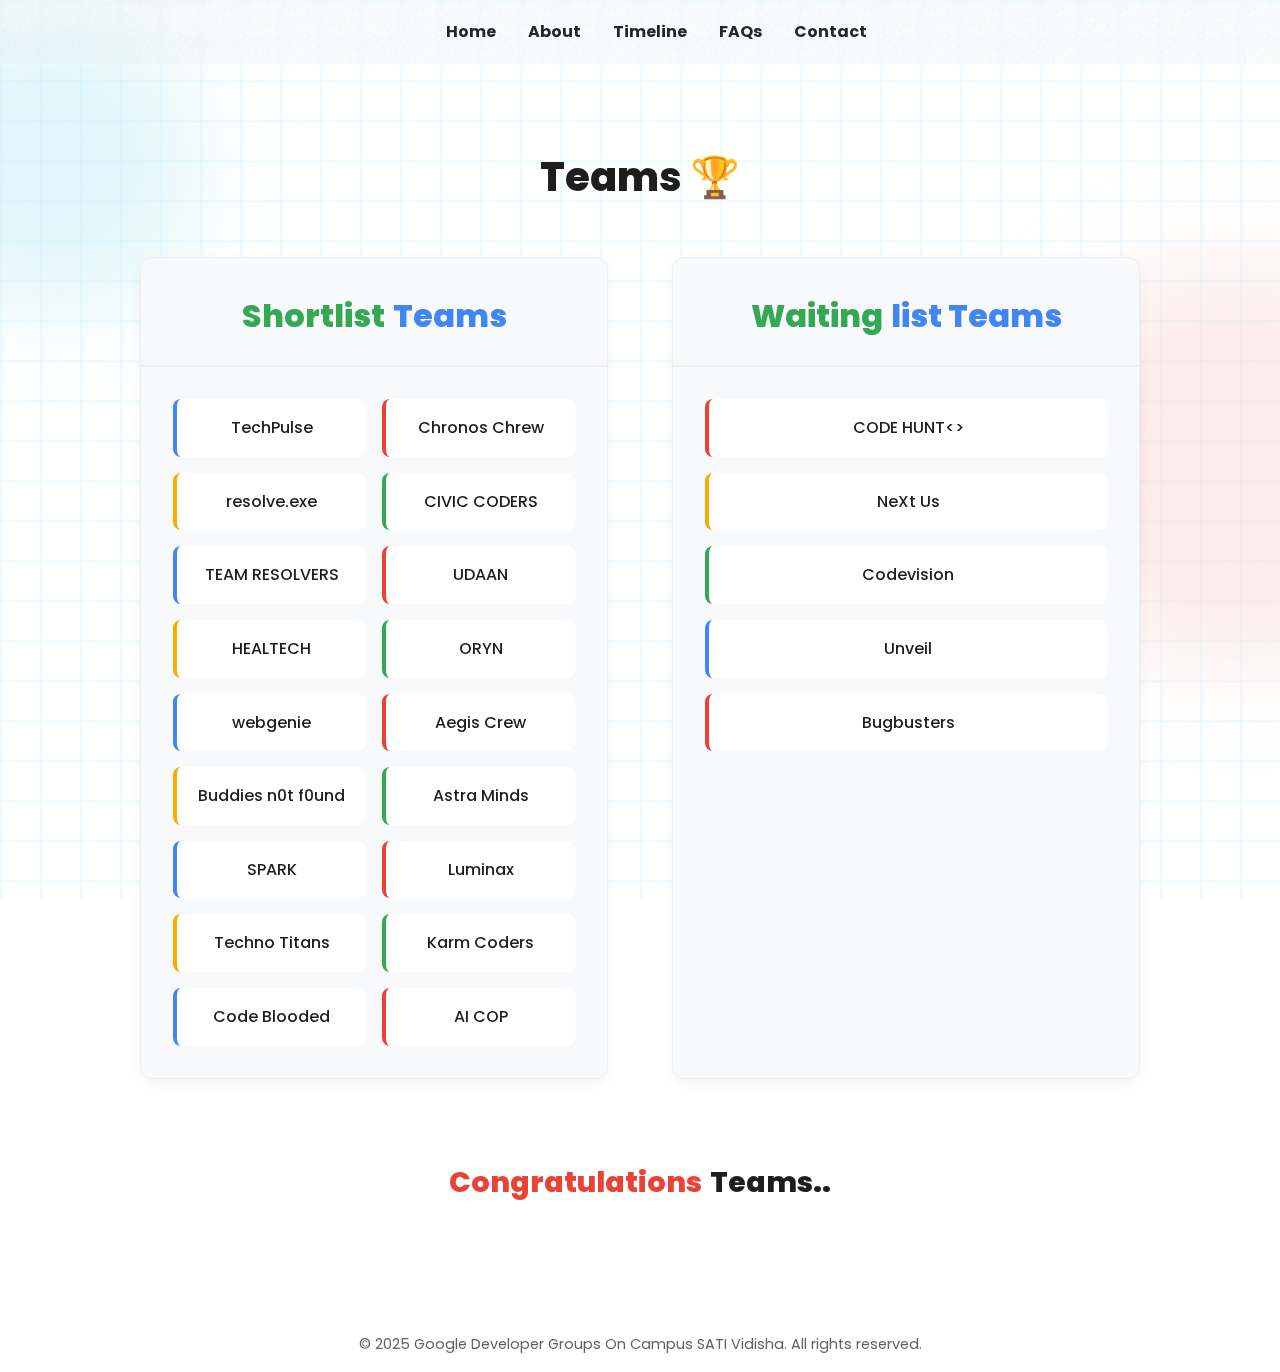
<file: teams.html>
<!DOCTYPE html>
<html lang="en">
<head>
    <meta charset="UTF-8">
    <meta name="viewport" content="width=device-width, initial-scale=1.0">
    <title>Teams - Genesis Hackathon - GDG On Campus SATI</title>
    
    <!-- Meta Tags for SEO -->
    <meta name="description" content="Shortlisted and waiting list teams for Genesis Hackathon 2025.">
    <meta name="keywords" content="hackathon, genesis, GDG, SATI, teams, shortlist, waiting list, innovation, coding, challenge">
    <meta name="author" content="GDG On Campus SATI Vidisha">
    <meta name="robots" content="index, follow">
    <meta name="language" content="English">
    
    <link rel="shortcut icon" href="/assets/favicon.png" type="image/png">
    <link rel="preconnect" href="https://fonts.googleapis.com">
    <link rel="preconnect" href="https://fonts.gstatic.com" crossorigin>
    <link href="https://fonts.googleapis.com/css2?family=Poppins:wght@300;400;500;600;700;800;900&display=swap" rel="stylesheet">

    <link rel="stylesheet" href="styles.css">
    <style>
        /* Teams Page Specific Styles */
        
        .teams-container {
            max-width: 1000px;
            margin: 0 auto;
        }

        .teams-grid {
            display: grid;
            grid-template-columns: 1fr 1fr;
            gap: 4rem;
            margin-bottom: 3rem;
        }

        .teams-section {
            background-color: var(--bg-off-white);
            border-radius: 12px;
            border: 1px solid #eee;
            box-shadow: 0 4px 12px rgba(0,0,0,0.05);
            overflow: hidden;
        }

        .teams-section-header {
            padding: 2rem 2rem 1.5rem 2rem;
            text-align: center;
            border-bottom: 2px solid #eee;
        }

        .teams-section-title {
            font-size: 2rem;
            font-weight: 800;
            margin: 0;
            display: flex;
            align-items: center;
            justify-content: center;
            gap: 0.5rem;
            flex-wrap: wrap;
        }

        .teams-section-title span:first-child {
            color: var(--gdg-green);
        }

        .teams-section-title span:last-child {
            color: var(--gdg-blue);
        }

        #waiting-list .teams-section-title span:first-child {
            color: var(--gdg-green);
        }

        #waiting-list .teams-section-title span:last-child {
            color: var(--gdg-blue);
        }

        .teams-section-content {
            padding: 2rem;
        }

        .teams-list {
            list-style: none;
            display: grid;
            grid-template-columns: 1fr 1fr;
            gap: 1rem;
        }

        .teams-list li {
            background-color: white;
            padding: 1rem;
            border-radius: 8px;
            border-left: 4px solid;
            font-weight: 500;
            color: var(--text-dark);
            transition: all 0.3s ease;
            text-align: center;
        }

        .teams-list li:hover {
            transform: translateY(-2px);
            box-shadow: 0 4px 10px rgba(0,0,0,0.1);
        }

        .shortlist-item {
            border-left-color: var(--gdg-green);
        }

        .shortlist-item:nth-child(1) { border-left-color: var(--gdg-blue); }
        .shortlist-item:nth-child(2) { border-left-color: var(--gdg-red); }
        .shortlist-item:nth-child(3) { border-left-color: var(--gdg-yellow); }
        .shortlist-item:nth-child(4) { border-left-color: var(--gdg-green); }
        .shortlist-item:nth-child(5) { border-left-color: var(--gdg-blue); }
        .shortlist-item:nth-child(6) { border-left-color: var(--gdg-red); }
        .shortlist-item:nth-child(7) { border-left-color: var(--gdg-yellow); }
        .shortlist-item:nth-child(8) { border-left-color: var(--gdg-green); }
        .shortlist-item:nth-child(9) { border-left-color: var(--gdg-blue); }
        .shortlist-item:nth-child(10) { border-left-color: var(--gdg-red); }
        .shortlist-item:nth-child(11) { border-left-color: var(--gdg-yellow); }
        .shortlist-item:nth-child(12) { border-left-color: var(--gdg-green); }
        .shortlist-item:nth-child(13) { border-left-color: var(--gdg-blue); }
        .shortlist-item:nth-child(14) { border-left-color: var(--gdg-red); }
        .shortlist-item:nth-child(15) { border-left-color: var(--gdg-yellow); }
        .shortlist-item:nth-child(16) { border-left-color: var(--gdg-green); }
        .shortlist-item:nth-child(17) { border-left-color: var(--gdg-blue); }
        .shortlist-item:nth-child(18) { border-left-color: var(--gdg-red); }

        .waiting-list-item {
            border-left-color: var(--gdg-blue);
        }

        .waiting-list-item:nth-child(1) { border-left-color: var(--gdg-red); }
        .waiting-list-item:nth-child(2) { border-left-color: var(--gdg-yellow); }
        .waiting-list-item:nth-child(3) { border-left-color: var(--gdg-green); }
        .waiting-list-item:nth-child(4) { border-left-color: var(--gdg-blue); }
        .waiting-list-item:nth-child(5) { border-left-color: var(--gdg-red); }

        .congratulations {
            text-align: center;
            padding: 2rem;
            margin-top: 2rem;
        }

        .congratulations-text {
            font-size: 1.8rem;
            font-weight: 800;
            display: flex;
            align-items: center;
            justify-content: center;
            gap: 0.5rem;
            flex-wrap: wrap;
        }

        .congratulations-text span:first-child {
            color: var(--gdg-red);
        }

        .congratulations-text span:last-child {
            color: var(--text-dark);
        }

        /* Single column layout for waiting list */
        #waiting-list .teams-list {
            grid-template-columns: 1fr;
        }

        @media (max-width: 768px) {
            .teams-grid {
                grid-template-columns: 1fr;
                gap: 2rem;
            }

            .teams-section-title {
                font-size: 1.5rem;
            }

            .teams-list {
                grid-template-columns: 1fr;
            }

            .congratulations-text {
                font-size: 1.5rem;
            }
        }
    </style>
</head>
<body>

    <header>
        <nav>
            <ul class="nav-links">
                <li><a href="index.html#hero">Home</a></li>
                <li><a href="index.html#about">About</a></li>
                <li><a href="index.html#timeline">Timeline</a></li>
                <li><a href="index.html#faq">FAQs</a></li>
                <li><a href="index.html#contact">Contact</a></li>
            </ul>
        </nav>
        <div class="menu-toggle">
            <div class="bar"></div>
            <div class="bar"></div>
            <div class="bar"></div>
        </div>
    </header>

    <main>
        <section id="teams">
            <div class="blob blob-1"></div>
            <div class="blob blob-2"></div>
            <h2 class="section-heading">Teams 🏆</h2>
            <div class="teams-container">
                <div class="teams-grid">
                    <!-- Shortlisted Teams Section -->
                    <div class="teams-section">
                        <div class="teams-section-header">
                            <h3 class="teams-section-title">
                                <span>Shortlist</span>
                                <span>Teams</span>
                            </h3>
                        </div>
                        <div class="teams-section-content">
                            <ul class="teams-list">
                                <li class="shortlist-item">TechPulse</li>
                                <li class="shortlist-item">Chronos Chrew</li>
                                <li class="shortlist-item">resolve.exe</li>
                                <li class="shortlist-item">CIVIC CODERS</li>
                                <li class="shortlist-item">TEAM RESOLVERS</li>
                                <li class="shortlist-item">UDAAN</li>
                                <li class="shortlist-item">HEALTECH</li>
                                <li class="shortlist-item">ORYN</li>
                                <li class="shortlist-item">webgenie</li>
                                <li class="shortlist-item">Aegis Crew</li>
                                <li class="shortlist-item">Buddies n0t f0und</li>
                                <li class="shortlist-item">Astra Minds</li>
                                <li class="shortlist-item">SPARK</li>
                                <li class="shortlist-item">Luminax</li>
                                <li class="shortlist-item">Techno Titans</li>
                                <li class="shortlist-item">Karm Coders</li>
                                <li class="shortlist-item">Code Blooded</li>
                                <li class="shortlist-item">AI COP</li>
                            </ul>
                        </div>
                    </div>

                    <!-- Waiting List Teams Section -->
                    <div class="teams-section" id="waiting-list">
                        <div class="teams-section-header">
                            <h3 class="teams-section-title">
                                <span>Waiting</span>
                                <span>list Teams</span>
                            </h3>
                        </div>
                        <div class="teams-section-content">
                            <ul class="teams-list">
                                <li class="waiting-list-item">CODE HUNT&lt;&gt;</li>
                                <li class="waiting-list-item">NeXt Us</li>
                                <li class="waiting-list-item">Codevision</li>
                                <li class="waiting-list-item">Unveil</li>
                                <li class="waiting-list-item">Bugbusters</li>
                            </ul>
                        </div>
                    </div>
                </div>

                <div class="congratulations">
                    <h3 class="congratulations-text">
                        <span>Congratulations</span>
                        <span>Teams..</span>
                    </h3>
                </div>
            </div>
        </section>
    </main>

    <footer>
        <p>&copy; 2025 Google Developer Groups On Campus SATI Vidisha. All rights reserved.</p>
    </footer>

    <script>
        // Mobile menu toggle
        const menuToggle = document.querySelector('.menu-toggle');
        const navLinks = document.querySelector('.nav-links');

        menuToggle.addEventListener('click', () => {
            menuToggle.classList.toggle('active');
            navLinks.classList.toggle('active');
        });

        // Close menu when a link is clicked
        document.querySelectorAll('.nav-links a').forEach(link => {
            link.addEventListener('click', () => {
                menuToggle.classList.remove('active');
                navLinks.classList.remove('active');
            });
        });
    </script>
</body>
</html>
</file>
<file: styles.css>
/* --- 1. Root Variables & Global Styles --- */

        :root {
            /* GDG Core Colors */
            --gdg-blue: #4285f4;
            --gdg-green: #34a853;
            --gdg-yellow: #f9ab00;
            --gdg-red: #ea4335;
            
            /* GDG Halftones */
            --gdg-half-blue: #57caff;

            /* GDG Pastels (for blobs) */
            --pastel-blue: #c3eef6;
            --pastel-green: #ccf6c5;
            --pastel-yellow: #ffe7a5;
            --pastel-red: #f8d8d8;
            
            /* Grayscale */
            --text-dark: #1e1e1e;
            --text-light-gray: #5f6368;
            --bg-light: #ffffff;
            --bg-off-white: #f8f9fa;
        }

        * {
            margin: 0;
            padding: 0;
            box-sizing: border-box;
        }

        html {
            scroll-behavior: smooth;
            /* overflow-y: auto; */
            overflow-x: hidden;
        }

        /* --- Scrollbar Styling with Google Brand Gradient --- */
        /* Webkit browsers (Chrome, Safari, Edge) */
        ::-webkit-scrollbar {
            width: 8px;
        }

        ::-webkit-scrollbar-track {
            background: #8b939c89;
        }

        ::-webkit-scrollbar-thumb {
            background: linear-gradient(
                to bottom,
                /* var(--gdg-blue), */
                /* var(--gdg-red),   */
                var(--gdg-yellow),
                var(--gdg-green),
                var(--gdg-blue)
            );
            border-radius: 6px;
            transition: all 0.3s cubic;
        }

        ::-webkit-scrollbar-thumb:hover {
            background: linear-gradient(
                to bottom,
                #357ae8,
                /* #d83c28,  */
                #f8b500,
                #2d9143,
            );
            width: 14px;
        }

        body {
            font-family: 'Poppins', sans-serif;
            background-color: var(--bg-light);
            color: var(--text-dark);
            line-height: 1.6;
            overflow-x: clip; /* Prevents horizontal scroll from blobs */
        }
        
        /* Grid background pattern */
        body::before {
            content: '';
            position: fixed;
            top: 0;
            left: 0;
            width: 100%;
            height: 100%;
            background-image: 
                linear-gradient(rgba(87, 202, 255, 0.08) 3px, transparent 1px),
                linear-gradient(90deg, rgba(87, 202, 255, 0.08) 3px, transparent 1px);
            background-size: 40px 40px;
            pointer-events: none;
            z-index: -1;
        }

        h1, h2, h3, h4, h5, h6 {
            font-weight: 700;
        }
        
        h2.section-heading {
            font-size: 2.5rem;
            font-weight: 800;
            text-align: center;
            margin-bottom: 3rem;
            color: var(--text-dark);
        }

        section {
            padding: 5rem 5%;
            position: relative;
            overflow: visible; /* Contains blobs */
        }
        
        /* --- 2. Decorative Background Blobs --- */
        
        .blob {
            position: absolute;
            border-radius: 50%;
            filter: blur(50px);
            opacity: 0.5;
            z-index: -1;
            overflow: hidden;
        }
        
        .blob-1 {
            width: 300px;
            height: 300px;
            background: var(--pastel-blue);
            top: -50px;
            left: -100px;
        }
        
        .blob-2 {
            width: 400px;
            height: 400px;
            background: var(--pastel-red);
            top: 200px;
            right: -150px;
        }
        
        .blob-3 {
            width: 250px;
            height: 250px;
            background: var(--pastel-yellow);
            bottom: 100px;
            left: -50px;
        }
        
        .blob-4 {
            width: 350px;
            height: 350px;
            background: var(--pastel-green);
            bottom: -100px;
            right: 50px;
        }

        /* --- 3. Header & Navigation --- */
        
header {
    display: flex;
    justify-content: center;
    align-items: center;
    padding: 1.2rem 5%;
    background: rgba(227, 248, 255, 0.1);
    backdrop-filter: blur(4px);
    -webkit-backdrop-filter: blur(10px);
    border-bottom: 1px solid rgba(255, 255, 255, 0.18);
    position: sticky;
    top: 0;
    width: 100%;
    z-index: 1000;
}

header::before {
    content: '';
    position: absolute;
    inset: 0;
    background-image: url("data:image/svg+xml,%3Csvg viewBox='0 0 200 200' xmlns='http://www.w3.org/2000/svg'%3E%3Cfilter id='noiseFilter'%3E%3CfeTurbulence type='fractalNoise' baseFrequency='0.1' numOctaves='3' stitchTiles='stitch'/%3E%3C/filter%3E%3Crect width='100%25' height='100%25' filter='url(%23noiseFilter)'/%3E%3C/svg%3E");
    opacity: 0.1;
    pointer-events: none;
    z-index: 1;
}

        .nav-links {
            display: flex;
            list-style: none;
        }
        
        .nav-links li {
            margin-left: 2rem;
        }
        
        .nav-links a {
            text-decoration: none;
            color: var(--text-dark);
            font-weight: 700;
            transition: color 0.3s ease;
        }
        
        .nav-links a:hover {
            color: var(--gdg-blue);
        }

.menu-toggle {
    display: none;
    flex-direction: column;
    cursor: pointer;
    position: absolute;
    right: 5%;  /* Add this - matches your header padding */
    top: 50%;   /* Add this - vertically centers it */
    transform: translateY(-50%);  /* Add this - perfect vertical centering */
}
        
        .menu-toggle .bar {
            width: 25px;
            height: 3px;
            background-color: var(--text-dark);
            margin: 4px 0;
            transition: all 0.3s ease;
        }

        /* --- 4. Hero Section --- */
        
        #hero {
            display: flex;
            flex-direction: column;
            justify-content: center;
            align-items: center;
            text-align: center;
            min-height: 90vh;
            padding-top: 0;
            position: relative;
        }
        
        #hero h1 {
            font-size: 9rem;
            font-weight: 900;
            line-height: 1.1;
            margin: 0;
        }
        
        .text-genesis {
            color: var(--gdg-red);
        }
        
        .text-hackathon {
            color: var(--gdg-blue);
            font-size: 4rem;
            font-weight: 800;
            display: block;
        }
        
        .hero-emoji {
            font-size: 5rem;
            margin-bottom: 1rem;
            animation: float 3s ease-in-out infinite;
        }
        
        @keyframes float {
            0%, 100% {
                transform: translateY(0px);
            }
            50% {
                transform: translateY(-15px);
            }
        }
        
        #hero p {
            font-size: 1.5rem;
            color: var(--gdg-yellow);
            font-weight: 500;
            margin-top: 1rem;
            /* border: 2px solid var(--gdg-half-blue); */
            padding: 0.25rem 1rem;
            border-radius: 50px;
        }
        
        /* Mission Container with Typing Animation */
        .mission-container {
            display: block;
            height: 2.5rem;
            margin: 1.5rem 0;
            font-size: 1.25rem;
            font-weight: 600;
            color: var(--gdg-green);
            min-height: 40px;
        }
        
        .mission-line {
            display: inline-block;
            word-wrap: break-word;
            white-space: normal;
            max-width: 600px;
        }
        
        .mission-line::after {
            content: '|';
            animation: blink 0.7s infinite;
            margin-left: 2px;
        }
        
        @keyframes blink {
            0%, 49% {
                opacity: 1;
            }
            50%, 100% {
                opacity: 0;
            }
        }
        
        /* --- 5. About Section --- */
        
        #about {
            background-color: transparent;
        }

        .about-container {
            max-width: 800px;
            margin: 0 auto;
            text-align: center;
        }
        
        .about-container p {
            font-size: 1rem;
            color: var(--text-light-gray);
            margin-bottom: 1.5rem;
            text-align: left;
        }
        
        .about-container .big {
            font-size: 1.2rem;
        }
        
        .about-container strong {
            color: var(--text-dark);
        }
        
        .about-container ul {
            list-style: none;
            text-align: left;
            margin: 1.5rem 0;
            padding-left: 1rem;
        }
        
        .about-container li {
            position: relative;
            padding-left: 1.5rem;
            margin-bottom: 0.5rem;
        }
        
        .about-container li::before {
            content: '•';
            position: absolute;
            left: 0;
            font-size: 1.5rem;
            line-height: 1;
        }
        
        .about-container li:nth-child(1)::before { color: var(--gdg-blue); }
        .about-container li:nth-child(2)::before { color: var(--gdg-red); }
        .about-container li:nth-child(3)::before { color: var(--gdg-yellow); }
        .about-container li:nth-child(4)::before { color: var(--gdg-green); }
        .about-container li:nth-child(5)::before { color: var(--gdg-blue); }

        .about-links {
            margin-top: 2rem;
            display: flex;
            justify-content: center;
            gap: 1rem;
            flex-wrap: wrap;
        }
        
        .btn {
            text-decoration: none;
            padding: 0.75rem 1.5rem;
            border-radius: 50px;
            font-weight: 600;
            transition: all 0.3s ease;
        }
        
        .btn-whatsapp {
            background-color: var(--gdg-green);
            color: white;
        }
        
        .btn-whatsapp:hover {
            background-color: #2e8b4a;
            transform: translateY(-2px);
            box-shadow: 0 4px 10px rgba(0,0,0,0.1);
        }

        .btn-rsvp {
            background-color: var(--gdg-blue);
            color: white;
        }
        
        .btn-ppt {
            background-color: var(--gdg-yellow);
            color: white;
        }

        .btn-kickoff {
            background-color: var(--gdg-red);
            color: white;
        }

        /* --- 6. Timeline Section --- */
        
        .timeline-container {
            position: relative;
            max-width: 800px;
            margin: 0 auto;
        }
        
        /* The central rod - centered on desktop */
        .timeline-container::before {
            content: '';
            position: absolute;
            left: 50%;
            transform: translateX(-50%);
            top: 0;
            bottom: 0;
            width: 4px;
            background: #ddd;
            border-radius: 2px;
        }

        .timeline-item {
            position: relative;
            margin-bottom: 3rem;
            padding-left: 60px;
            padding-right: 60px;
            display: flex;
            align-items: center;
        }
        
        .timeline-item:nth-child(odd) {
            flex-direction: row;
        }
        
        .timeline-item:nth-child(even) {
            flex-direction: row-reverse;
        }
        
        /* The colored dot on the rod - centered */
        .timeline-item::before {
            content: '';
            position: absolute;
            left: 50%;
            transform: translateX(-50%);
            top: 20px;
            width: 20px;
            height: 20px;
            border-radius: 50%;
            background: white;
            border: 4px solid;
            z-index: 1;
            flex-shrink: 0;
        }
        
        .timeline-item:nth-child(1)::before { border-color: var(--gdg-blue); }
        .timeline-item:nth-child(2)::before { border-color: var(--gdg-red); }
        .timeline-item:nth-child(3)::before { border-color: var(--gdg-yellow); }
        .timeline-item:nth-child(4)::before { border-color: var(--gdg-green); }
        .timeline-item:nth-child(5)::before { border-color: var(--gdg-blue); }
        
        .timeline-content {
            background-color: var(--bg-off-white);
            padding: 1.5rem;
            border-radius: 8px;
            border: 1px solid #eee;
            box-shadow: 0 4px 12px rgba(0,0,0,0.05);
            width: 100%;
            max-width: 320px;
        }
        
        .timeline-content h3 {
            font-size: 1.25rem;
            font-weight: 600;
            color: var(--text-dark);
        }
        
        .timeline-content span {
            font-size: 0.9rem;
            font-weight: 600;
            color: var(--text-light-gray);
            display: block;
            margin-bottom: 0.5rem;
        }
        
        .timeline-content p {
            font-size: 1rem;
            color: var(--text-light-gray);
        }

        /* --- 7. FAQ Section --- */
        
        #faq {
            background-color: transparent;
        }
        
        .faq-container {
            max-width: 800px;
            margin: 0 auto;
        }
        
        .faq-item {
            background-color: white;
            border: 1px solid #eee;
            border-radius: 8px;
            margin-bottom: 10px;
            overflow: hidden;
        }
        
        .faq-item summary {
            padding: 1rem 1.5rem;
            font-weight: 600;
            color: var(--text-dark);
            cursor: pointer;
            list-style: none; /* Remove default marker */
            position: relative;
        }
        
        /* Custom accordion marker */
        .faq-item summary::after {
            content: '+';
            font-size: 1.5rem;
            font-weight: 300;
            position: absolute;
            right: 1.5rem;
            top: 50%;
            transform: translateY(-50%);
            transition: transform 0.2s ease;
        }
        
        .faq-item[open] summary::after {
            transform: translateY(-50%) rotate(45deg);
        }
        
        .faq-item p {
            padding: 0 1.5rem 1.5rem 1.5rem;
            color: var(--text-light-gray);
            line-height: 1.7;
        }

        /* --- 8. Contact Section --- */

        .contact-container {
            max-width: 1000px;
            margin: 0 auto;
            text-align: center;
        }
        
        .contact-container h3 {
            font-size: 1.75rem;
            font-weight: 600;
            color: var(--text-light-gray);
        }
        
        .contact-logo {
            width: 250px;
            height: auto;
            margin: -50px 0 -10px 0;
        }
        
        .contact-grid {
            display: grid;
            grid-template-columns: repeat(2, 1fr);
            gap: 2rem;
            text-align: center;
            margin-bottom: 3rem;
            max-width: 800px;
            margin-left: auto;
            margin-right: auto;
        }
        
        .contact-card {
            background: transparent;
            padding: 1.5rem;
            border-radius: 0;
            border: none;
            display: flex;
            flex-direction: column;
            align-items: center;
            justify-content: center;
            gap: 0.5rem;
            transition: transform 0.3s ease;
        }
        
        .contact-card:hover {
            transform: translateY(-5px);
        }
        
        .contact-card::before {
            content: '📞';
            font-size: 1.5rem;
            flex-shrink: 0;
        }
        
        .contact-info {
            display: flex;
            flex-direction: column;
            align-items: center;
            gap: 0.3rem;
        }
        
        .contact-card p {
            margin: 0;
            font-weight: 600;
            color: var(--text-dark);
            font-size: 1rem;
        }
        
        .contact-card span {
            color: var(--gdg-blue);
            font-size: 0.9rem;
            font-weight: 500;
        }

        .social-links {
            margin-bottom: 2rem;
        }
        
        .social-links a {
            text-decoration: none;
            margin: 0 0.75rem;
        }
        
        .social-links svg {
            width: 30px;
            height: 30px;
            fill: var(--text-light-gray);
            transition: fill 0.3s ease;
        }
        
        .social-links a:hover svg {
            fill: var(--gdg-blue);
        }
        
        .community-link {
            font-weight: 500;
            color: var(--gdg-blue);
            text-decoration: none;
        }
        
        .community-link:hover {
            text-decoration: underline;
        }
        
        /* --- 9. Footer --- */
        
        footer {
            text-align: center;
            padding: 1rem 5%;
            background-color: transparent;
            /* border-top: 1px solid #eee; */
            color: var(--text-light-gray);
            font-size: 0.9rem;
        }


/* --- Sponsor Section --- */

#sponsor {
    background-color: transparent;
}

.sponsor-container {
    max-width: 1000px;
    margin: 0 auto;
    display: grid;
    grid-template-columns: repeat(2, 1fr);
    gap: 4rem;
    padding: 2rem;
}

.sponsor-card {
    display: flex;
    flex-direction: column;
    align-items: center;
    justify-content: center;
    text-align: center;
    padding: 2rem;
    background-color: var(--bg-off-white);
    border-radius: 12px;
    border: 1px solid #eee;
    box-shadow: 0 4px 12px rgba(0,0,0,0.05);
    transition: transform 0.3s ease, box-shadow 0.3s ease;
}

.sponsor-card:hover {
    transform: translateY(-5px);
    box-shadow: 0 8px 20px rgba(0,0,0,0.1);
}

.sponsor-logo {
    width: 100%;
    max-width: 250px;
    height: auto;
    object-fit: contain;
    margin-bottom: 1.5rem;
}

.sponsor-name {
    font-size: 1.5rem;
    font-weight: 600;
    color: var(--text-dark);
    margin: 0;
}


        /* --- 10. Responsive Design --- */
        
        @media (max-width: 768px) {
            h2.section-heading {
                font-size: 2rem;
            }

            /* Mobile Nav */
            .menu-toggle {
                display: flex;
                z-index: 1001;
            }
            
            .nav-links {
                position: fixed;
                top: 0;
                right: -100%; /* Start off-screen */
                width: 70%;
                height: 100vh;
                background-color: var(--bg-light);
                flex-direction: column;
                justify-content: center;
                align-items: center;
                box-shadow: -5px 0 15px rgba(0,0,0,0.1);
                transition: right 0.4s ease-in-out;
                display: none; /* Hide by default on mobile */
            }
            
            .nav-links.active {
                right: 0;
                display: flex; /* Show when active */
            }
            
            .nav-links li {
                margin: 1.5rem 0;
            }
            
            /* Animate burger icon to 'X' */
            .menu-toggle.active .bar:nth-child(1) {
                transform: rotate(-45deg) translate(-7px, 6px);
            }
            .menu-toggle.active .bar:nth-child(2) {
                opacity: 0;
            }
            .menu-toggle.active .bar:nth-child(3) {
                transform: rotate(45deg) translate(-7px, -6px);
            }

            /* Hero */
            #hero h1 {
                font-size: 4.5rem;
            }
            .text-hackathon {
                font-size: 1.8rem;
            }
            #hero p {
                font-size: 1.1rem;
            }
            
            /* Timeline - back to left side on mobile */
            .timeline-container::before {
                left: 10px;
                transform: none;
            }
            .timeline-item {
                padding-left: 40px;
                padding-right: 0;
                flex-direction: row !important;
            }
            .timeline-item::before {
                left: 0;
                transform: none;
                width: 16px;
                height: 16px;
                border-width: 3px;
            }
            
            /* Contact section responsive */
            .contact-grid {
                grid-template-columns: 1fr;
                gap: 1.5rem;
                max-width: 100%;
            }
            
            .contact-card {
                padding: 1rem;
            }
            
            .contact-card::before {
                font-size: 1.3rem;
            }
            
            .contact-card p {
                font-size: 0.95rem;
            }
            
            .contact-card span {
                font-size: 0.85rem;
            }

            .sponsor-container {
                grid-template-columns: 1fr;
                gap: 2rem;
                padding: 1rem;
            }
            
            .sponsor-card {
                padding: 1.5rem;
            }
            
            .sponsor-logo {
                max-width: 200px;
            }
            
            .sponsor-name {
                font-size: 1.25rem;
            }
        }
</file>
